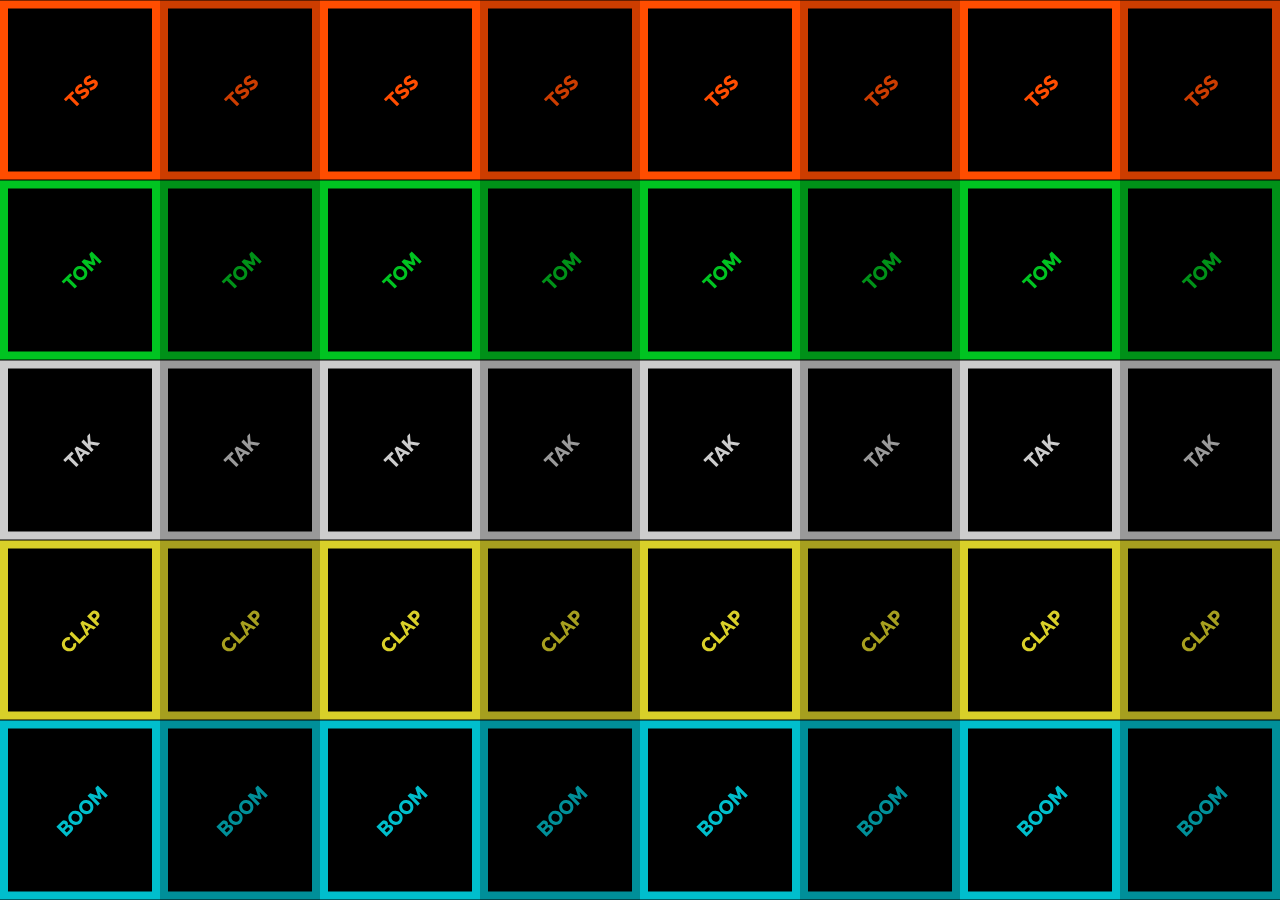
<file: screens/1/index.html>
<!DOCTYPE html>
<html>
<head>
    <title>TSPS - Moving p5 Example</title>
    <meta charset="utf-8">
    <script src="js/libs/jquery-1.7.1.min.js"></script>
    <script src="js/libs/TSPS-1.2.js"></script>
    <script src="js/libs/socket.io.min.js"></script>
    <script src="js/libs/p5.min.js"></script>
    <script src="js/libs/909.vendor.js"></script>
    <script src="js/libs/909.scripts.js"></script>
    <script src="js/button.js"></script>
    <script src="js/main.js"></script>
    <style>
        html,
        body {
            height: 100%;
            background: #000;
        }
        
        body {
            margin: 0;
            display: flex;
            /* This centers our sketch horizontally. */
            justify-content: center;
            /* This centers our sketch vertically. */
            align-items: center;
        }
    </style>
</head>
<body ng-app="9095App"></body>
    <test></test>
</html>
</file>
